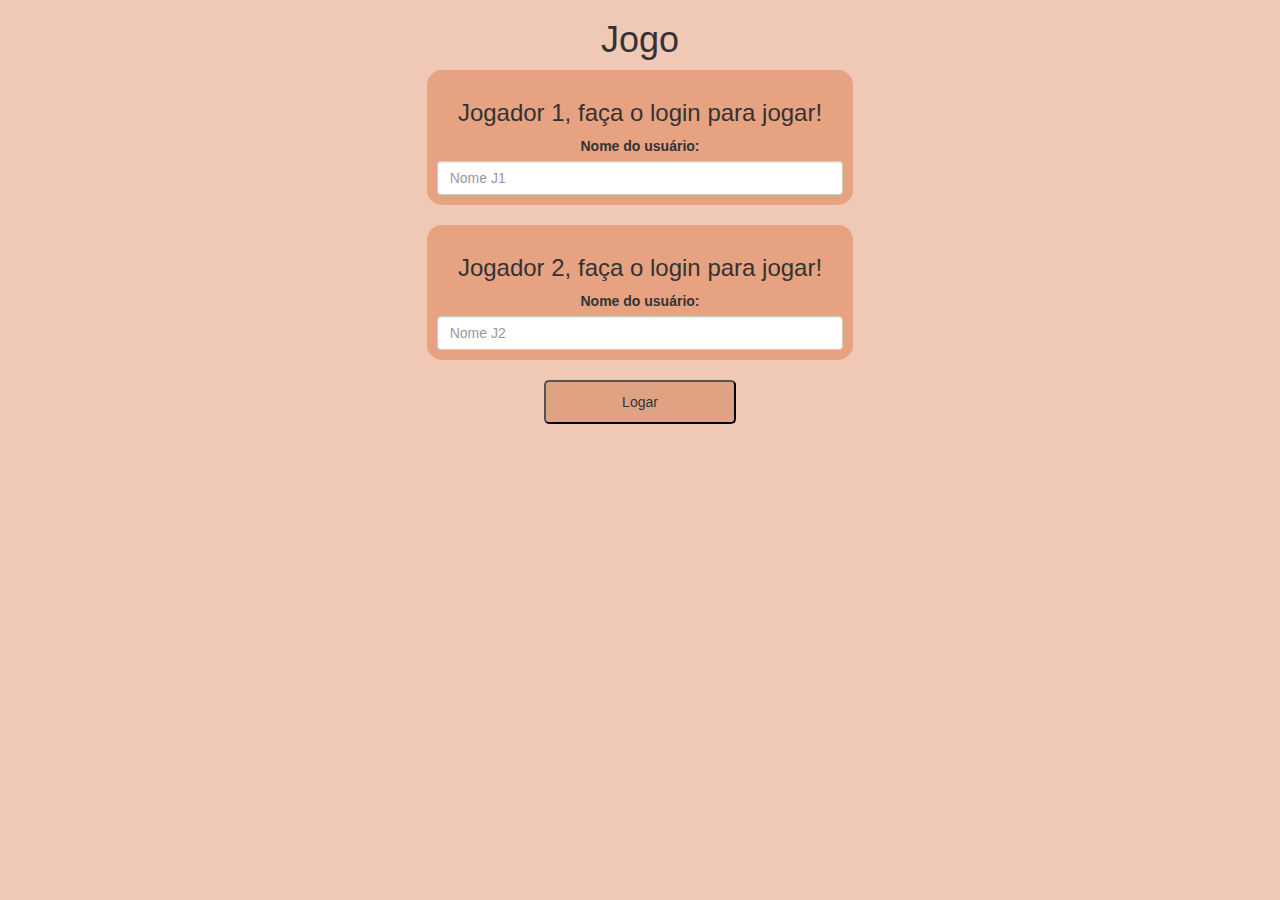
<file: index.html>
<!DOCTYPE html>
<html lang="en">
<head>
    <title>Projeto 89</title>

    <meta name="viewport" content="width=device-width, initial-scale=1">
    <link rel="stylesheet" href="https://maxcdn.bootstrapcdn.com/bootstrap/3.4.0/css/bootstrap.min.css">
    <script src="https://ajax.googleapis.com/ajax/libs/jquery/3.4.1/jquery.min.js"></script>
    <script src="https://maxcdn.bootstrapcdn.com/bootstrap/3.4.0/js/bootstrap.min.js"></script>

    <link rel="stylesheet" type="text/css"href="game.css">
</head>
<body>
    <center>
        <script src="game_login.js"></script>
        <h1>Jogo</h1>
        <div>
            <div class="col-lg-4 col-sm-8 col-xs-11 DivLogin1">
                <h3>Jogador 1, faça o login para jogar!</h3>
                <label>Nome do usuário:</label>
                <input type="text" placeholder="Nome J1" id="txtPlayer1" class="form-control">
            </div>
            <br>
            <div class="col-lg-4 col-sm-8 col-xs-11 DivLogin2">
                <h3>Jogador 2, faça o login para jogar!</h3>
                <label>Nome do usuário:</label>
                <input type="text" placeholder="Nome J2" id="txtPlayer2" class="form-control">
            </div>
            <br>
            <button onclick="addUser()" id="btnLog">Logar</button>
        </div>
    </center>
</body>
</html>
</file>
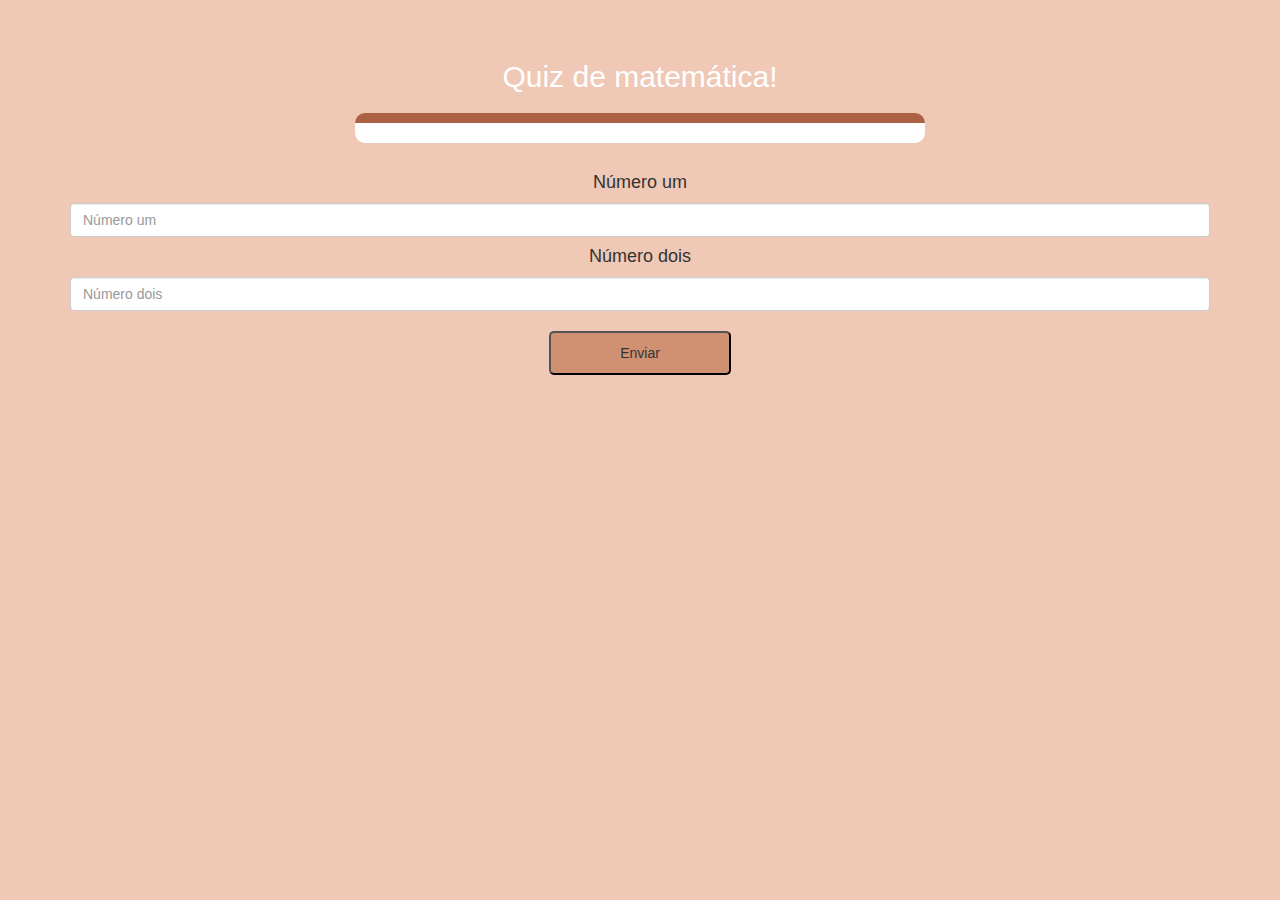
<file: game_page.html>
<!DOCTYPE html>
<html lang="en">
    <head>
        <title>Projeto 89</title>

        <meta name="viewport" content="width=device-width, initial-scale=1">
        <link rel="stylesheet" href="https://maxcdn.bootstrapcdn.com/bootstrap/3.4.0/css/bootstrap.min.css">
        <script src="https://ajax.googleapis.com/ajax/libs/jquery/3.4.1/jquery.min.js"></script>
        <script src="https://maxcdn.bootstrapcdn.com/bootstrap/3.4.0/js/bootstrap.min.js"></script>

        <link rel="stylesheet" type="text/css"href="game.css">
        <script src="game_page.js"></script>
    </head>
    <body>
        <h4 id="nomePlayer1"></h4><span id="player1Score"></span>
        <br>
        <h4 id="nomePlayer2"></h4><span id="player2Score"></span>
        <div class="container">
            <center>
                <h2 style="color: white;">Quiz de matemática!</h2>
                <h3 id="PlayerPergunta"></h3>
		        <h3 id="PlayerResposta"></h3>
		        <div id="output" class="col-lg-6"></div>
    		    <br>
                <h4>Número um</h4>
		        <input type="text" id="txtUm" class="form-control" placeholder="Número um">
                <h4>Número dois</h4>
		        <input type="text" id="txtDois" class="form-control" placeholder="Número dois">
                <br>
                <button id="btnEnviar" onclick="send()">Enviar</button>
            </center>
        </div>
    </body>
</html>
</file>
<file: game.css>
body {
	background: rgb(240, 200, 182);
}

.DivLogin1 , .DivLogin2 {
	background: rgb(231, 162, 130);
	padding: 10px;
	float: none;
	border-radius: 15px;
}

#player1Name , #player2Name {
	display: inline-block;
	margin-left: 20px;
}

#word {
	width: 60%;
}

#wordDisplay {
	letter-spacing: 5px;
}

#output {
background: white;
border-radius: 10px;
border-top: 10px solid #aa6144;
padding: 10px;
float: none;
text-align: left;
}

#btnLog{
	background-color: #dfa384;
	padding: 10px;
	float: none;
	border-radius: 5px;
	width: 15%;
}

#btnEnviar{
	width: 16%;
	background-color: #cf9172;
	padding: 10px;
	float: none;
	border-radius: 5px;
}
</file>
